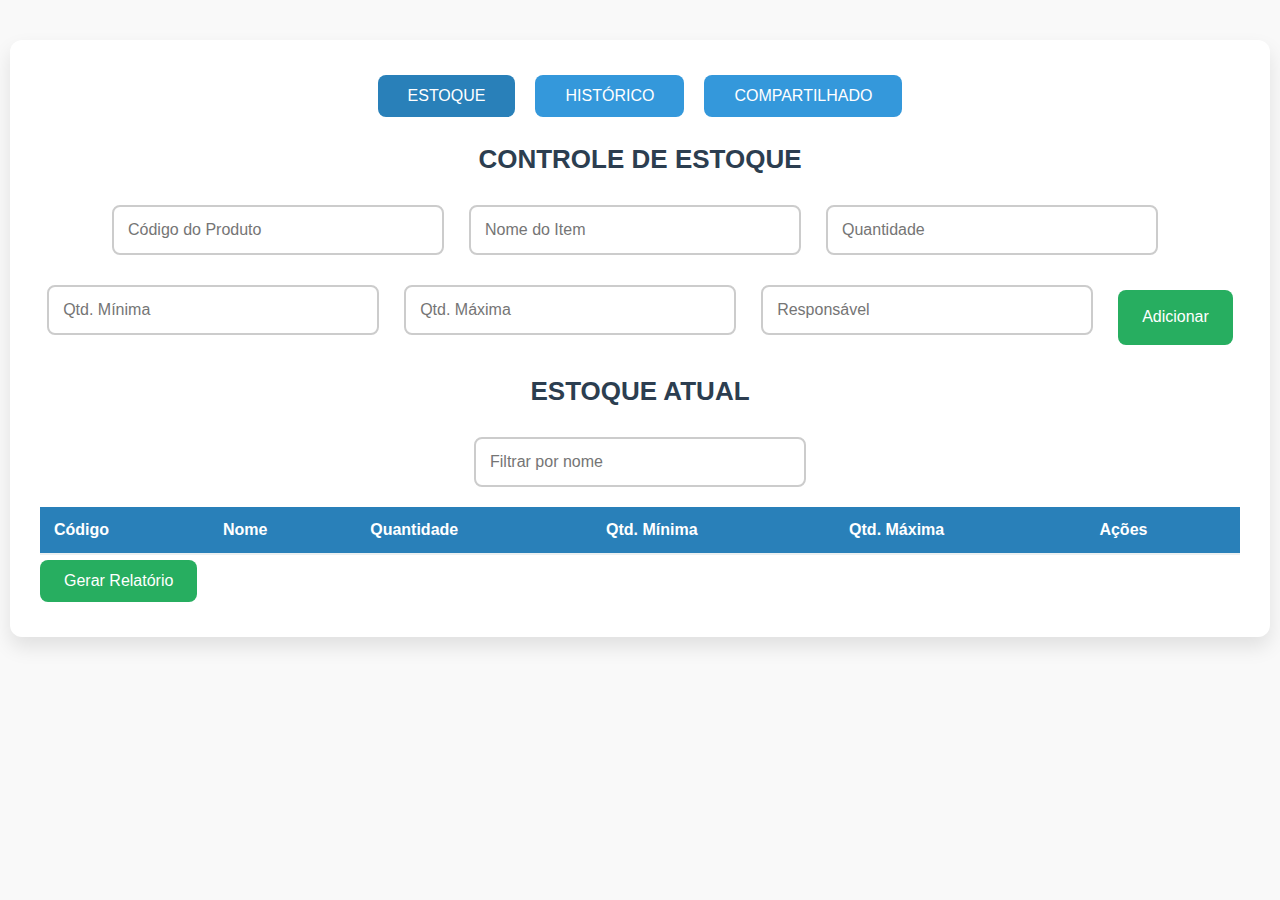
<file: index2.html>
<!DOCTYPE html>
<html lang="pt-BR">
<head>
    <meta charset="UTF-8">
    <meta name="viewport" content="width=device-width, initial-scale=1.0">
    <title>Controle de Estoque</title>   
    <style>
        /* Estilos gerais */
        body {
            font-family: 'Segoe UI', Tahoma, Geneva, Verdana, sans-serif;
            background-color: #f9f9f9;
            margin: 0;
            padding: 0;
            color: #333;
        }

        .container {
            width: 100%;
            max-width: 1200px;
            margin: 40px auto;
            background-color: #ffffff;
            border-radius: 12px;
            padding: 30px;
            box-shadow: 0 10px 20px rgba(0, 0, 0, 0.1);
        }

        h2, h3 {
            color: #2c3e50;
            font-size: 26px;
            text-align: center;
            margin-bottom: 30px;
            text-transform: uppercase;
        }

        /* Menu de navegação */
        .menu {
            display: flex;
            justify-content: center;
            margin-bottom: 20px;
            gap: 20px;
        }

        .menu button {
            background-color: #3498db;
            color: #fff;
            padding: 12px 30px;
            font-size: 16px;
            border: none;
            border-radius: 8px;
            cursor: pointer;
            transition: background-color 0.3s ease;
            text-transform: uppercase;
        }

        .menu button:hover {
            background-color: #2980b9;
        }

        .menu button.active {
            background-color: #2980b9;
        }

        /* Inputs e Botões */
        input[type="text"], input[type="number"] {
            width: 100%;
            max-width: 300px;
            padding: 14px;
            margin-bottom: 15px;
            margin-right: 10px;
            border: 2px solid #ccc;
            border-radius: 8px;
            font-size: 16px;
            transition: border-color 0.3s ease;
        }

        input[type="text"]:focus, input[type="number"]:focus {
            border-color: #3498db;
        }

        button {
            padding: 12px 24px;
            margin: 5px 0;
            font-size: 16px;
            color: #fff;
            border: none;
            border-radius: 8px;
            cursor: pointer;
            transition: all 0.3s ease;
        }

        .btn-add {
            background-color: #27ae60;
        }

        .btn-entry {
            background-color: #3498db;
        }

        .btn-exit {
            background-color: #e74c3c;
        }

        .btn-remove {
            background-color: #95a5a6;
        }

        .btn-edit {
            background-color: #f39c12;
        }

        button:hover {
            opacity: 0.9;
        }

        /* Tabelas */
        table {
            width: 100%;
            border-collapse: collapse;
            margin-top: 20px;
        }

        th, td {
            padding: 14px;
            text-align: left;
            border-bottom: 2px solid #ecf0f1;
        }

        th {
            background-color: #2980b9;
            color: #fff;
            font-size: 16px;
        }

        td {
            font-size: 14px;
            color: #2c3e50;
        }

        tr:nth-child(even) {
            background-color: #f9f9f9;
        }

        /* Alerta */
        .alert {
            padding: 15px;
            text-align: center;
            font-weight: bold;
            border-radius: 8px;
            margin-bottom: 20px;
        }

        .alert.error {
            background-color: #e74c3c;
            color: white;
        }

        .alert.success {
            background-color: #27ae60;
            color: white;
        }

        /* Responsividade */
        @media (max-width: 768px) {
            .container {
                padding: 20px;
            }

            input[type="text"], input[type="number"], button {
                width: 100%;
            }

            .menu {
                flex-direction: column;
            }

            .menu button {
                margin-bottom: 10px;
                width: 100%;
            }

            table {
                font-size: 14px;
            }
        }
    </style>
</head>
<body>

    <div class="container">
        <div class="menu">
            <button id="estoqueTab" class="active" onclick="showTab('estoque')">Estoque</button>
            <button id="historicoTab" onclick="showTab('historico')">Histórico</button>
            <button id="compartilhadoTab" onclick="showTab('compartilhado')">Compartilhado</button>
        </div>

        <div class="alert" id="alertMessage" style="display: none;"></div>

        <div id="estoque">
            <h2>Controle de Estoque</h2>
            <div style="display: flex; justify-content: center; gap: 15px; flex-wrap: wrap;">
                <input type="text" id="productCode" placeholder="Código do Produto">
                <input type="text" id="itemName" placeholder="Nome do Item">
                <input type="number" id="itemQuantity" placeholder="Quantidade">
                <input type="number" id="minQuantity" placeholder="Qtd. Mínima">
                <input type="number" id="maxQuantity" placeholder="Qtd. Máxima">
                <input type="text" id="responsiblePerson" placeholder="Responsável">
                <button class="btn-add" onclick="addItem()">Adicionar</button>
            </div>

            <h3>Estoque Atual</h3>
            <input type="text" id="filterProduct" placeholder="Filtrar por nome" oninput="filterStock()" style="max-width: 300px; margin-bottom: 20px; display: block; margin: 0 auto;">
            <table>
                <thead>
                    <tr>
                        <th>Código</th>
                        <th>Nome</th>
                        <th>Quantidade</th>
                        <th>Qtd. Mínima</th>
                        <th>Qtd. Máxima</th>
                        <th>Ações</th>
                    </tr>
                </thead>
                <tbody id="inventoryBody"></tbody>
            </table>
            <button class="btn-add" onclick="generateReport()">Gerar Relatório</button>
        </div>

        <div id="historico" style="display: none;">
            <h3>Histórico de Movimentações</h3>
            <table>
                <thead>
                    <tr>
                        <th>Item</th>
                        <th>Tipo</th>
                        <th>Quantidade</th>
                        <th>Responsável</th>
                        <th>Data</th>
                    </tr>
                </thead>
                <tbody id="historyBody"></tbody>
            </table>
        </div>

        <div id="compartilhado" style="display: none;">
            <h3>Dados Compartilhados</h3>
            <input type="text" id="sharedDataName" placeholder="Nome do Item">
            <input type="number" id="sharedDataQuantity" placeholder="Quantidade">
            <button class="btn-add" onclick="shareData()">Compartilhar</button>
            <h3>Itens Compartilhados</h3>
            <table>
                <thead>
                    <tr>
                        <th>Nome</th>
                        <th>Quantidade</th>
                        <th>Ações</th>
                    </tr>
                </thead>
                <tbody id="sharedBody"></tbody>
            </table>
        </div>
    </div>

    <script>
        let inventory = JSON.parse(localStorage.getItem("inventory")) || {}; // Carrega o estoque do localStorage
        let history = JSON.parse(localStorage.getItem("history")) || [];  // Carrega o histórico do localStorage
        let sharedData = JSON.parse(localStorage.getItem("sharedData")) || []; // Carrega os dados compartilhados
        let alertMessage = document.getElementById("alertMessage");

        function addItem() {
            const code = document.getElementById("productCode").value;
            const name = document.getElementById("itemName").value;
            const quantity = parseInt(document.getElementById("itemQuantity").value);
            const minQuantity = parseInt(document.getElementById("minQuantity").value);
            const maxQuantity = parseInt(document.getElementById("maxQuantity").value);
            const responsible = document.getElementById("responsiblePerson").value;

            // Verifica se todos os campos estão preenchidos
            if (!code || !name || !quantity || !minQuantity || !maxQuantity || !responsible) {
                showAlert("Todos os campos são obrigatórios.", true);
                return;
            }

            // Verifica se a quantidade está correta
            if (quantity <= 0 || minQuantity < 0 || maxQuantity <= 0 || minQuantity > maxQuantity) {
                showAlert("As quantidades devem ser válidas.", true);
                return;
            }

            // Adicionando ou atualizando o item no estoque
            if (inventory[code]) {
                inventory[code].quantity += quantity; // Adiciona à quantidade existente
            } else {
                inventory[code] = { name, quantity, minQuantity, maxQuantity }; // Novo item
            }

            // Adiciona ao histórico
            addHistory(name, "Entrada", quantity, responsible);

            // Salva os dados no localStorage
            saveData();
            updateTable();
            clearInputFields();
            showAlert("Produto cadastrado com sucesso!", false);
        }

        function addHistory(name, type, quantity, responsible) {
            const date = new Date().toLocaleString();
            history.push({ name, type, quantity, responsible, date });
            saveData();
            updateHistoryTable();
        }

        function saveData() {
            localStorage.setItem("inventory", JSON.stringify(inventory));
            localStorage.setItem("history", JSON.stringify(history));
            localStorage.setItem("sharedData", JSON.stringify(sharedData));
        }

        function updateTable() {
            const tableBody = document.getElementById("inventoryBody");
            tableBody.innerHTML = "";
            Object.keys(inventory).forEach(code => {
                const row = document.createElement("tr");
                row.innerHTML = `  
                    <td>${code}</td>
                    <td>${inventory[code].name}</td>
                    <td>${inventory[code].quantity}</td>
                    <td>${inventory[code].minQuantity}</td>
                    <td>${inventory[code].maxQuantity}</td>
                    <td>
                        <button class="btn-entry" onclick="updateStock('${code}', 'entrada')">Entrada</button>
                        <button class="btn-exit" onclick="updateStock('${code}', 'saida')">Saída</button>
                    </td>
                `;
                tableBody.appendChild(row);
            });
        }

        function updateStock(code, type) {
            const quantity = prompt(`Informe a quantidade de ${type === "entrada" ? "entrada" : "saída"}:`);
            const parsedQuantity = parseInt(quantity);
            if (isNaN(parsedQuantity) || parsedQuantity <= 0) {
                showAlert("Quantidade inválida.", true);
                return;
            }

            if (type === "entrada") {
                inventory[code].quantity += parsedQuantity;
                addHistory(inventory[code].name, "Entrada", parsedQuantity, "Admin");
            } else if (type === "saida") {
                if (inventory[code].quantity < parsedQuantity) {
                    showAlert("Estoque insuficiente para a saída.", true);
                    return;
                }
                inventory[code].quantity -= parsedQuantity;
                addHistory(inventory[code].name, "Saída", parsedQuantity, "Admin");
            }

            saveData();
            updateTable();
        }

        function filterStock() {
            const filter = document.getElementById("filterProduct").value.toLowerCase();
            const filteredInventory = Object.keys(inventory).filter(code => inventory[code].name.toLowerCase().includes(filter));
            updateFilteredTable(filteredInventory);
        }

        function updateFilteredTable(filteredInventory) {
            const tableBody = document.getElementById("inventoryBody");
            tableBody.innerHTML = "";
            filteredInventory.forEach(code => {
                const row = document.createElement("tr");
                row.innerHTML = `  
                    <td>${code}</td>
                    <td>${inventory[code].name}</td>
                    <td>${inventory[code].quantity}</td>
                    <td>${inventory[code].minQuantity}</td>
                    <td>${inventory[code].maxQuantity}</td>
                    <td>
                        <button class="btn-entry" onclick="updateStock('${code}', 'entrada')">Entrada</button>
                        <button class="btn-exit" onclick="updateStock('${code}', 'saida')">Saída</button>
                    </td>
                `;
                tableBody.appendChild(row);
            });
        }

        function showAlert(message, isError) {
            alertMessage.style.display = "block";
            alertMessage.textContent = message;
            alertMessage.classList.add(isError ? "error" : "success");
        }

        function generateReport() {
            console.log("Relatório de Estoque:", inventory);
        }

        function showTab(tab) {
            document.getElementById("estoque").style.display = "none";
            document.getElementById("historico").style.display = "none";
            document.getElementById("compartilhado").style.display = "none";
            
            document.getElementById(tab).style.display = "block";
            
            // Atualiza a seleção do botão
            document.querySelectorAll('.menu button').forEach(button => {
                button.classList.remove('active');
            });
            
            document.getElementById(tab + 'Tab').classList.add('active');
        }

        function updateHistoryTable() {
            const tableBody = document.getElementById("historyBody");
            tableBody.innerHTML = "";
            history.forEach(record => {
                const row = document.createElement("tr");
                row.innerHTML = `  
                    <td>${record.name}</td>
                    <td>${record.type}</td>
                    <td>${record.quantity}</td>
                    <td>${record.responsible}</td>
                    <td>${record.date}</td>
                `;
                tableBody.appendChild(row);
            });
        }

        function clearInputFields() {
            document.getElementById("productCode").value = '';
            document.getElementById("itemName").value = '';
            document.getElementById("itemQuantity").value = '';
            document.getElementById("minQuantity").value = '';
            document.getElementById("maxQuantity").value = '';
            document.getElementById("responsiblePerson").value = '';
        }

        // Inicializa a página
        window.onload = () => {
            showTab('estoque');
            updateTable();
            updateHistoryTable();
        }
    </script>
</body>
</html>
</file>
